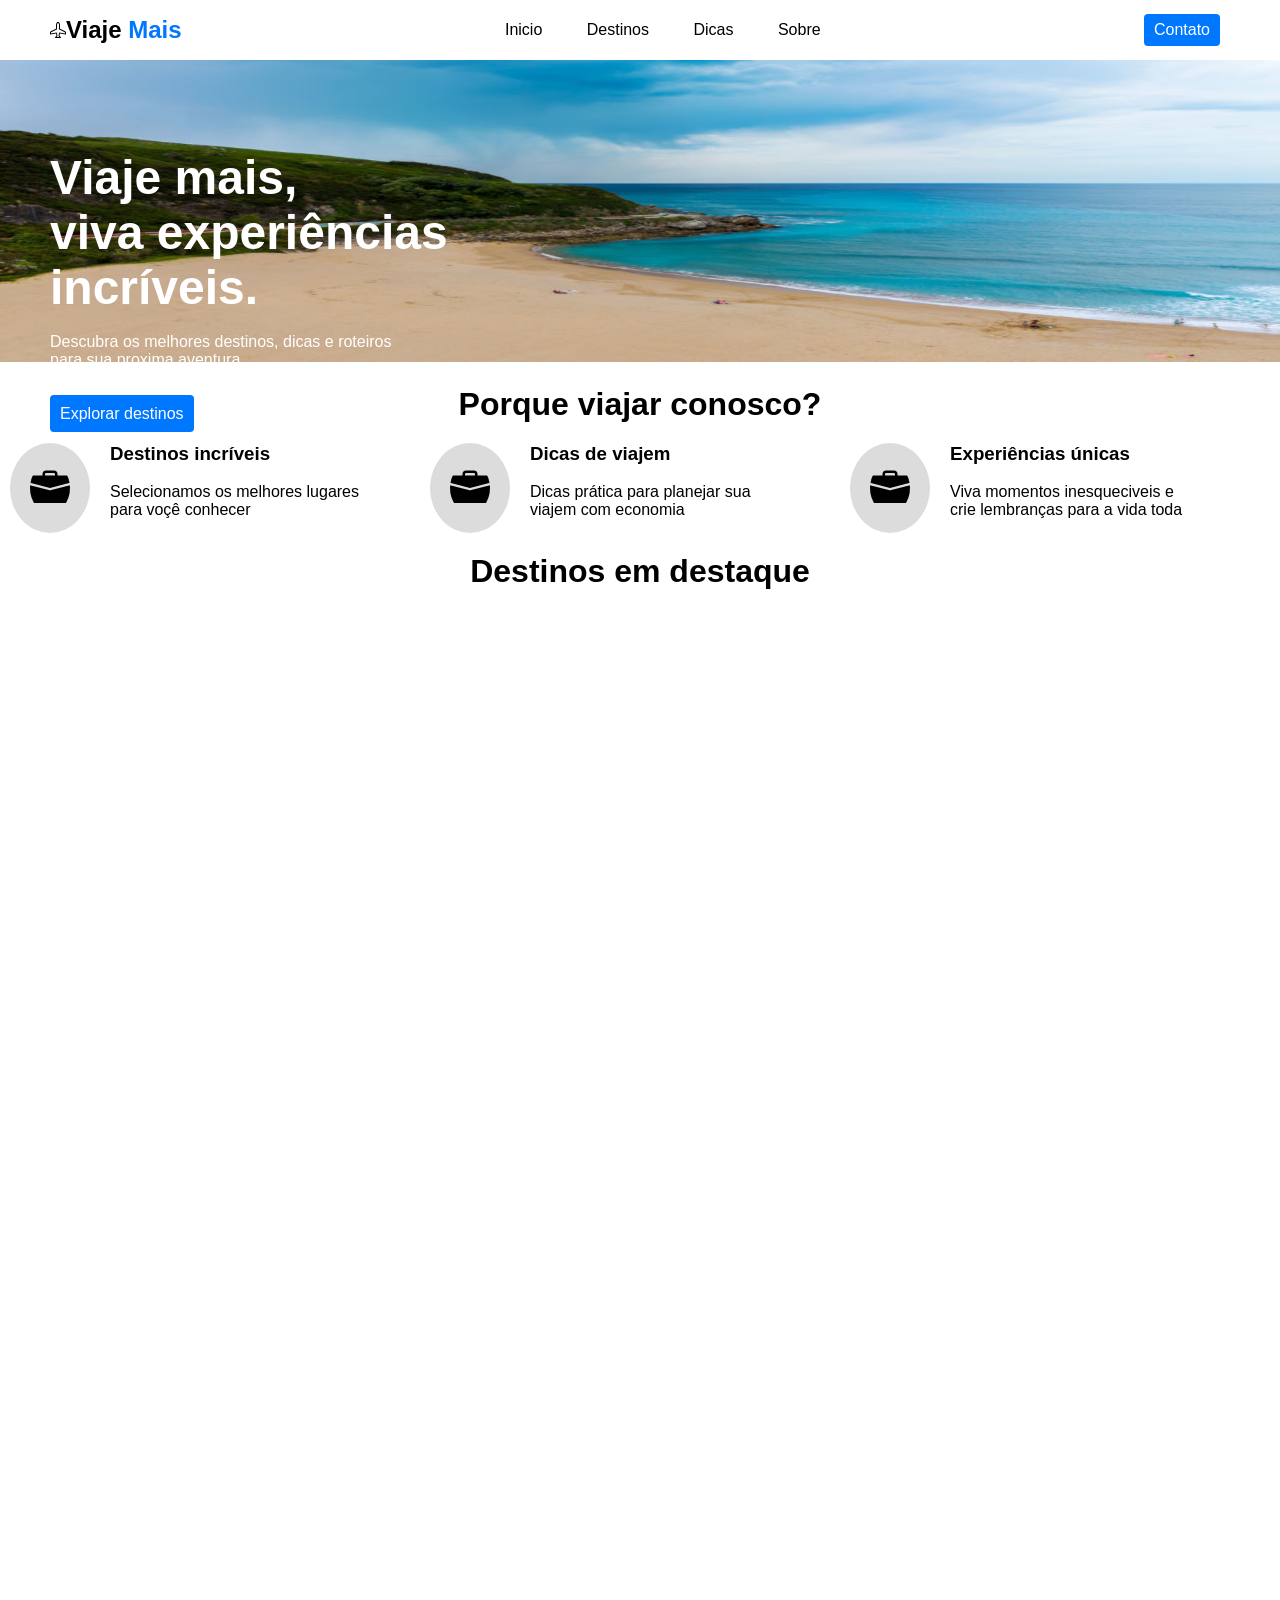
<file: index.html>
<!DOCTYPE html>
<html lang="pt-br">
<head>
    <meta charset="UTF-8">
    <meta name="viewport" content="width=device-width, initial-scale=1.0">
    <title>Viaje Mais</title>
    <link rel="stylesheet" href="estilo/style.css" media="all">
    <link rel="stylesheet" href="estilos/media-query.css">
</head>
<body>
    
    <header>
        <img src="imagens/airplane.svg" alt="avião" class="titulo">
        <p class="titulo">Viaje <span>Mais</span></p>
        <nav id="nav">
            <a href="#" class="botoes">Inicio</a>
            <a href="#" class="botoes">Destinos</a>
            <a href="#" class="botoes">Dicas</a>
            <a href="#" class="botoes">Sobre</a>
        </nav>
        <a href="#" id="ctt">Contato</a>
    </header>
    <main>
        <article id="article01">
            <img src="imagens/praia.jpg" alt="praia" id="praia">
            <div id="sob-img">
                <h1>Viaje mais,<br> viva experiências <br> incríveis.</h1> <br>
                <p>Descubra os melhores destinos, dicas e roteiros <br> para sua proxima aventura.</p>
                <br> <br>
                <a href="#" id="sla">Explorar destinos</a>
            </div>
        </article>
        <article>
            <h2 id="soluçoes">Porque viajar conosco?</h2> 
            <div id="oi">
                <img src="imagens/briefcase-fill.svg" alt="" class="foto">
                <div class="paragrafos">
                    <h3>Destinos incríveis</h3> <br>
                    <p>
                        Selecionamos os melhores lugares <br> para voçê conhecer
                    </p>
                </div>
                <img src="imagens/briefcase-fill.svg" alt="" class="foto">
                <div class="paragrafos">
                    <h3>Dicas de viajem</h3> <br>
                    <p>
                        Dicas prática para planejar sua <br> viajem com economia
                    </p>
                </div>
                <img src="imagens/briefcase-fill.svg" alt="" class="foto">
                <div class="paragrafos">
                    <h3>Experiências únicas</h3> <br>
                    <p>
                        Viva momentos inesqueciveis e <br> crie lembranças para a vida toda
                    </p>
                </div>
            </div>

           
        </article>

         <h2 id="h2">
                    Destinos em destaque
                </h2>


    </main>
</body>
</html>
</file>
<file: estilo/style.css>
@charset "UTF-8";

* {
    padding: 0px;
    margin: 0px;
    font-family: Arial, Helvetica, sans-serif;
    
}



body {
    height: 4000px;
}


header {
    position: sticky;
    top: 0px;
    display: flex;
    height: 60px;
    align-items: center;
    background-color: white;
    z-index: 1000;
    width: 100vw;
    
}



header > p > span {
    color: rgb(0, 119, 255);
}
header > img {
    padding-left: 50px;
}

.titulo {
    font-size: 1.5em;
    font-weight: 700;
}

nav {
    margin-left: auto;
    margin-right: auto;
    
}


.botoes {
    padding: 5px 20px;
    text-decoration: none;
    color: black;
    
}

.botoes:hover {
    color: white;
    background-color: rgb(0, 119, 255);
    border-radius: 4px;
    background-attachment: fixed;
}

#ctt {
    text-align: right;
    margin-right: 60px;
    background-color: rgb(0, 119, 255);
    padding: 7px 10px;
    border-radius: 4px;
    text-decoration: none;
    color: white;
}

#praia {
    width: 100vw;
    
}

#article01 {
    color: white;
    position: relative;
    
}

#sob-img {
    position: absolute;
    top: 90px;
    left: 50px;
    

}

h1 {
    font-size: 3em;
}

#sla {
    color: white;
    background-color: rgb(0, 119, 255);
    border-radius: 4px;
    padding: 10px;
    text-decoration: none;
}

#oi {
    display: flex;
   justify-content: center;
}

#soluçoes {
    
    font-size: 2em;
   text-align: center;
    margin-top: 20px;
    margin-bottom: 20px;
}

.paragrafos {
    width: 100%;
    width: 300px;
    margin-left: 20px;
    margin-right: 20px;
}

.foto {
    height: 50px;
    width: 40px;
    background-color: gainsboro;
    padding: 20px;
    border-radius: 50%;
    
}

#h2 {
    text-align: center;
    font-size: 2em;
    margin-top: 20px;
    margin-bottom: 20px;
}
</file>
<file: estilos/media-query.css>
@charset "UTF-8";

/* Mobile */

@media (max-width: 767px) {
    #praia {
    width: 100vw;
    width: 767px;
    height: 500px;
    }
    
    
    
}

/* Tablet */

@media (min-width: 768px) and (max-width: 1023px) {

}

/* Desktop */

@media (min-width: 1024px) {

}
</file>
